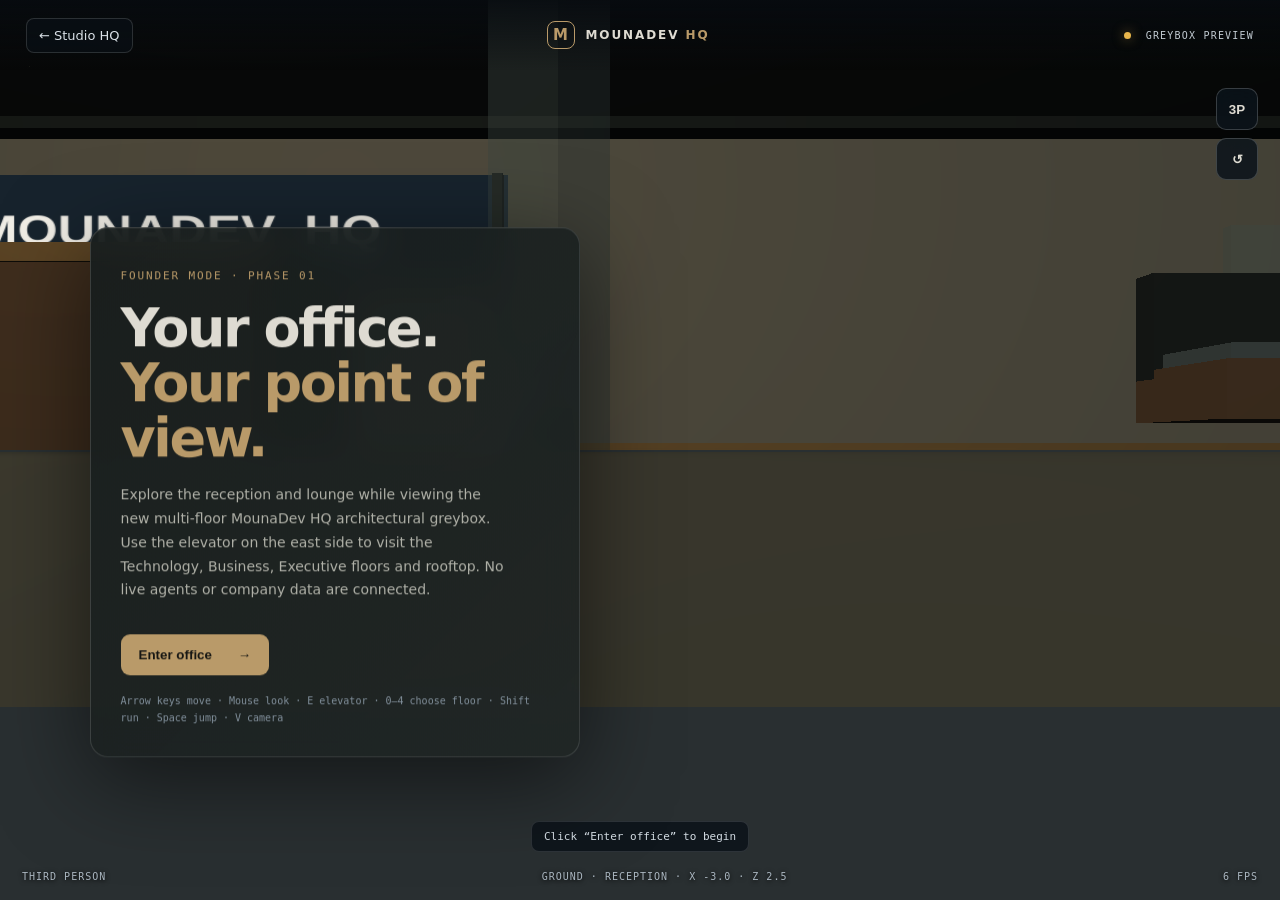
<file: founder-prototype/index.html>
<!doctype html>
<html lang="en">
<head>
  <meta charset="utf-8">
  <meta name="viewport" content="width=device-width, initial-scale=1, viewport-fit=cover">
  <meta name="theme-color" content="#090d12">
  <title>MounaDev HQ — Founder Player Prototype</title>
  <link rel="stylesheet" href="./styles.css">
</head>
<body>
  <main id="app">
    <div id="world" aria-label="Founder office prototype"></div>
    <header class="hud">
      <a class="back" href="../" aria-label="Back to Studio HQ">← Studio HQ</a>
      <div class="brand"><span class="brand-mark">M</span><span>MOUNADEV <b>HQ</b></span></div>
      <div class="status"><i></i> GREYBOX PREVIEW</div>
    </header>
    <section class="intro" id="intro">
      <p class="eyebrow">FOUNDER MODE · PHASE 01</p>
      <h1>Your office.<br><em>Your point of view.</em></h1>
      <p class="copy">Explore the reception and lounge while viewing the new multi-floor MounaDev HQ architectural greybox. Use the elevator on the east side to visit the Technology, Business, Executive floors and rooftop. No live agents or company data are connected.</p>
      <button id="start" class="primary">Enter office <span>→</span></button>
      <p class="keys">Arrow keys move · Mouse look · E elevator · 0–4 choose floor · Shift run · Space jump · V camera</p>
    </section>
    <aside class="toolbar" aria-label="Prototype controls">
      <button id="cameraToggle" title="Switch camera (V)">3P</button>
      <button id="reset" title="Reset position">↺</button>
    </aside>
    <div class="crosshair" id="crosshair" aria-hidden="true"></div>
    <div class="bottom-hud">
      <span id="cameraLabel">THIRD PERSON</span>
      <span id="positionLabel">X 0.0 · Z 0.0</span>
      <span id="fpsLabel">-- FPS</span>
    </div>
    <div id="notice" role="status">Click “Enter office” to begin</div>
    <noscript>This prototype requires JavaScript and WebGL.</noscript>
  </main>
  <script src="../lib/three.min.js"></script>
  <script src="./main.js" type="module"></script>
</body>
</html>
</file>
<file: founder-prototype/styles.css>
:root{color-scheme:dark;--gold:#b99a69;--ink:#dedbd2;--muted:#9b9d94;--panel:#101820dd}
*{box-sizing:border-box}
html,body,#app{width:100%;height:100%;margin:0;overflow:hidden;background:#111617;color:var(--ink);font-family:Inter,ui-sans-serif,system-ui,-apple-system,"Segoe UI",sans-serif}
#world{position:absolute;inset:0;z-index:0;pointer-events:none}
#world canvas{display:block;width:100%;height:100%;outline:0}
.hud{position:absolute;z-index:3;top:0;left:0;right:0;height:70px;padding:0 26px;display:flex;align-items:center;justify-content:space-between;background:linear-gradient(180deg,#070b10d9,transparent)}
.back{color:#d9e0e6;text-decoration:none;font-size:13px;border:1px solid #ffffff24;border-radius:8px;padding:9px 12px;background:#0b111899}
.brand{display:flex;align-items:center;gap:10px;font-size:12px;letter-spacing:.16em;font-weight:800}
.brand b{color:var(--gold)}
.brand-mark{display:grid;place-items:center;width:28px;height:28px;border:1px solid var(--gold);border-radius:8px;color:var(--gold);font-size:15px}
.status{font:10px ui-monospace,monospace;letter-spacing:.12em;color:#c2cbd2}
.status i{display:inline-block;width:7px;height:7px;margin-right:7px;border-radius:50%;background:#e8b64c;box-shadow:0 0 12px #e8b64c88}
.intro{position:absolute;z-index:10;pointer-events:auto;left:clamp(22px,7vw,100px);top:50%;width:min(490px,calc(100% - 44px));transform:translateY(-42%);padding:30px;border:1px solid #ffffff20;border-radius:18px;background:linear-gradient(135deg,#171d1dee,#202625e8);box-shadow:0 22px 90px #0008;backdrop-filter:blur(16px);transition:opacity .35s,transform .35s}
.intro.hidden{opacity:0;pointer-events:none;transform:translateY(-38%) scale(.98)}
.eyebrow{color:var(--gold);font:11px ui-monospace,monospace;letter-spacing:.17em}
h1{font-size:clamp(34px,5vw,54px);line-height:1.02;letter-spacing:-.045em;margin:18px 0}
h1 em{font-style:normal;color:var(--gold)}
.copy{max-width:390px;color:#b0b1a8;font-size:14px;line-height:1.7}
.primary{position:relative;z-index:11;pointer-events:auto;touch-action:manipulation;margin-top:18px;padding:13px 18px;border:0;border-radius:9px;background:var(--gold);color:#171714;font-weight:800;cursor:pointer}
.primary span{padding-left:22px}
.keys{font:10px/1.7 ui-monospace,monospace;color:#83919d;margin:17px 0 0}
.toolbar{position:absolute;z-index:3;right:22px;top:88px;display:grid;gap:8px}
.toolbar button{width:42px;height:42px;border:1px solid #ffffff30;border-radius:10px;background:#0b131bd9;color:var(--ink);font-weight:800;cursor:pointer;backdrop-filter:blur(10px)}
.toolbar button:hover{border-color:var(--gold);color:var(--gold)}
.bottom-hud{position:absolute;z-index:3;left:22px;right:22px;bottom:18px;display:flex;justify-content:space-between;color:#aab6c0;font:10px ui-monospace,monospace;letter-spacing:.1em;text-shadow:0 1px 5px #000}
#notice{position:absolute;z-index:3;left:50%;bottom:48px;transform:translateX(-50%);padding:8px 12px;border:1px solid #ffffff20;border-radius:8px;background:#091018c9;color:#d4dde4;font:11px ui-monospace,monospace;pointer-events:none;white-space:nowrap}
.crosshair{position:absolute;z-index:2;left:50%;top:50%;width:8px;height:8px;border:1px solid #ffffffaa;border-radius:50%;transform:translate(-50%,-50%);opacity:0;pointer-events:none}
.crosshair.visible{opacity:.8}
@media(max-width:640px){.hud{height:58px;padding:0 12px}.brand{font-size:10px}.status{font-size:8px}.intro{left:14px;width:calc(100% - 28px);padding:23px;top:48%}.toolbar{right:12px;top:70px}.bottom-hud{left:12px;right:12px;bottom:12px;font-size:9px}#notice{bottom:39px;font-size:9px}}

.elevator-panel{position:absolute;z-index:5;left:50%;top:50%;width:min(420px,calc(100% - 36px));transform:translate(-50%,-50%);padding:25px;border:1px solid #b99a6955;border-radius:16px;background:linear-gradient(145deg,#171d1df2,#252a27f2);box-shadow:0 24px 90px #000b;backdrop-filter:blur(18px);transition:opacity .2s,transform .2s}
.elevator-panel.hidden{display:none}
.elevator-panel h2{margin:8px 0 18px;font-size:25px;letter-spacing:-.03em}
.floor-options{display:grid;grid-template-columns:1fr 1fr;gap:9px}
.floor-options button{display:flex;align-items:center;gap:13px;min-height:56px;padding:10px 13px;border:1px solid #ffffff22;border-radius:9px;background:#111817;color:var(--gold);font:700 16px ui-monospace,monospace;text-align:left;cursor:pointer}
.floor-options button:hover,.floor-options button:focus-visible{border-color:var(--gold);background:#34352e;outline:none}
.floor-options button span{color:var(--ink);font:12px Inter,system-ui,sans-serif}
.elevator-hint{margin:16px 0 0;color:var(--muted);font:10px ui-monospace,monospace}
</file>
